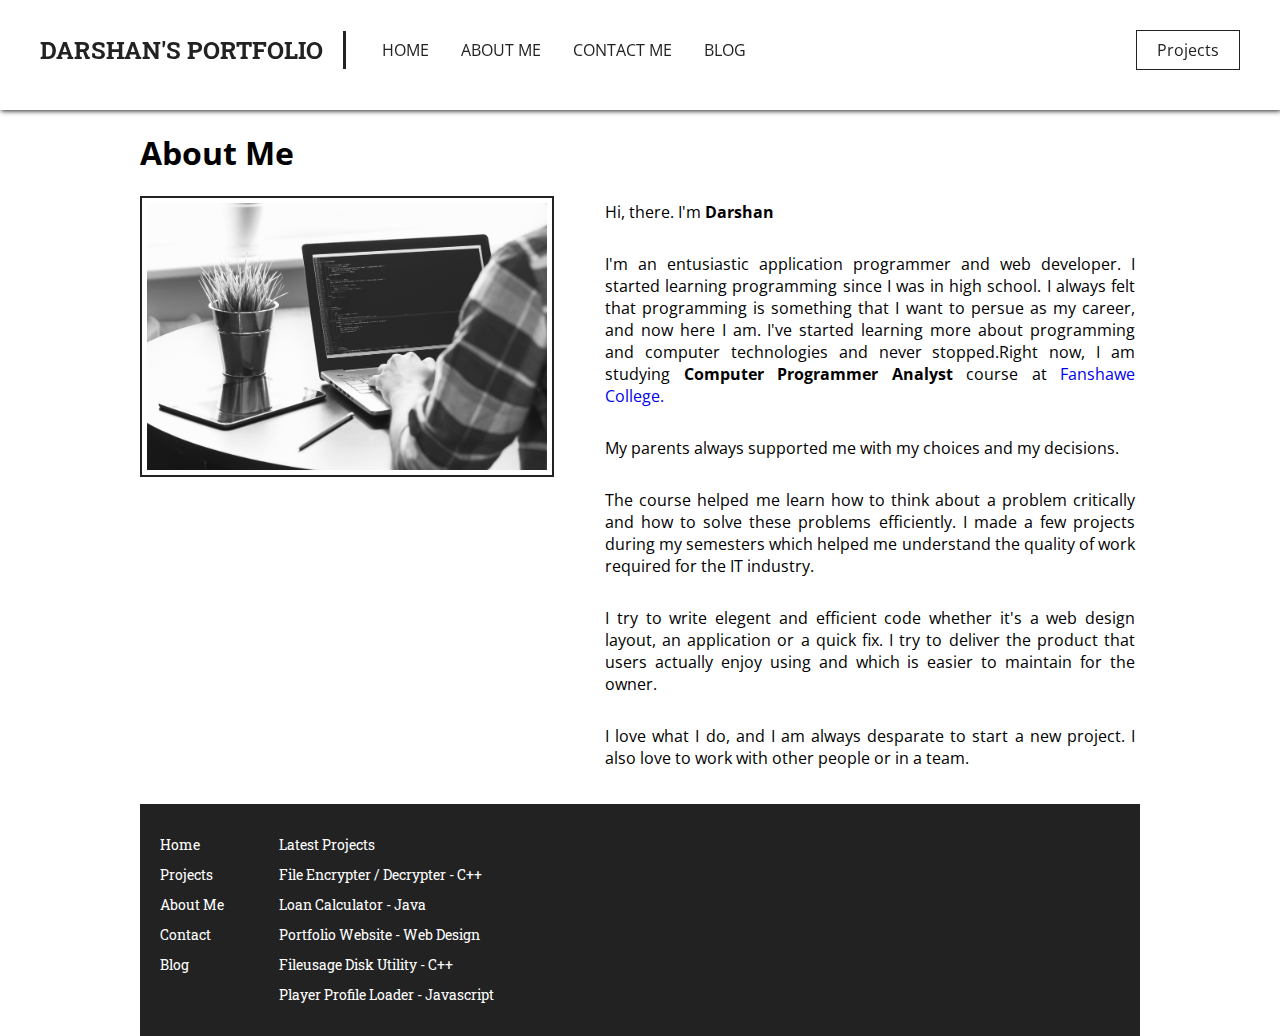
<file: about.html>
<!DOCTYPE html>
<html lang="en">
    <head>
        <meta charset="utf-8">
        <meta name="viewport" content="width=device-width, initial-scale=1">
        <!--[if lt IE 9]>
        <script src="http://html5shiv.googlecode.com/svn/trunk/html5.js"></script>
        <![endif]-->
        
        <title>Darshan's Portfolio</title>
        
        <link rel="stylesheet" href="style.css" media="screen" type="text/css" />
        
        <link href="https://fonts.googleapis.com/css?family=Open+Sans:300,400,700" rel="stylesheet">
        <link href="https://fonts.googleapis.com/css?family=Roboto+Slab:300,400,700" rel="stylesheet">
        <link rel="stylesheet" href="https://use.fontawesome.com/releases/v5.8.1/css/all.css" integrity="sha384-50oBUHEmvpQ+1lW4y57PTFmhCaXp0ML5d60M1M7uH2+nqUivzIebhndOJK28anvf" crossorigin="anonymous">
    </head>
    <body>
        <header>
            <a href="index.html" class="logoBrand">Darshan's Portfolio</a>
            <nav>
                <ul>
                    <li><a href="index.html">Home</a></li>
                    <li><a href="about.html">About Me</a></li>
                    <li><a href="contact.html">Contact Me</a></li>
					<li><a href="blog.html">Blog</a></li>
                </ul>
                <a href="projects.html" class="headProjects fillButton">Projects</a>
            </nav>
        </header>
        <main>
            <div class="parentContainer">    
                <h1>About Me</h1>
                
                <div class="about-block">
                    <div class="author-image">
                        <img src="images/user.png" alt="Author Image">
                    </div>
                    <div class="author-intro">
                        <p>Hi, there. I'm <strong>Darshan</strong></p>
                        <p>I'm an entusiastic application programmer and web developer. I started learning programming since I was in high school. I always felt that programming is something that I want to persue as my career, and now here I am. I've started learning more about programming and computer technologies and never stopped.Right now, I am studying <strong>Computer Programmer Analyst</strong> course at <a href="https://fanshawec.ca" target="_blank">Fanshawe College.</a></p>
                        <p>My parents always supported me with my choices and my decisions.</p>
                        <p>The course helped me learn how to think about a problem critically and how to solve these problems efficiently. I made a few projects during my semesters which helped me understand the quality of work required for the IT industry.</p>
                        <p>I try to write elegent and efficient code whether it's a web design layout, an application or a quick fix. I try to deliver the product that users actually enjoy using and which is easier to maintain for the owner.</p>
                        <p>I love what I do, and I am always desparate to start a new project. I also love to work with other people or in a team.</p>
                    </div>
                </div>
            </div><!--parentContainer end-->
        </main>
        
        <div class="parentContainer">
            <footer>
                <ul class="footer-main-nav">
                    <li><a href="#">Home</a></li>
                    <li><a href="projects.html">Projects</a></li>
                    <li><a href="about.html">About Me</a></li>
                    <li><a href="contact.html">Contact</a></li>
                    <li><a href="blog.html">Blog</a></li>
                </ul>
                
                <ul class="footer-projects-links">
                    <li><p>Latest Projects</p></li>
                    <li>File Encrypter / Decrypter - C++</li>
                    <li>Loan Calculator - Java</li>
                    <li>Portfolio Website - Web Design</li>
                    <li>Fileusage Disk Utility - C++</li>
                    <li>Player Profile Loader - Javascript</li>
                </ul>
                
                <div class="foot-social-media">
                    <a href="https://facebook.com/darshanbhavsar2905" target="_blank">
                        <i class="fab fa-facebook"></i>
                    </a><br>
                    <a href="#">
                        <i class="fab fa-twitter"></i>
                    </a><br>
                    <a href="#">
                        <i class="fab fa-youtube"></i>
                    </a><br>
                    <a href="mailto:darshangbhavsar@outlook.com">
                        <i class="fas fa-envelope"></i>
                    </a><br>
                </div>
            </footer>
        </div> <!-- parentContainer end -->
    </body>
</html>
</file>
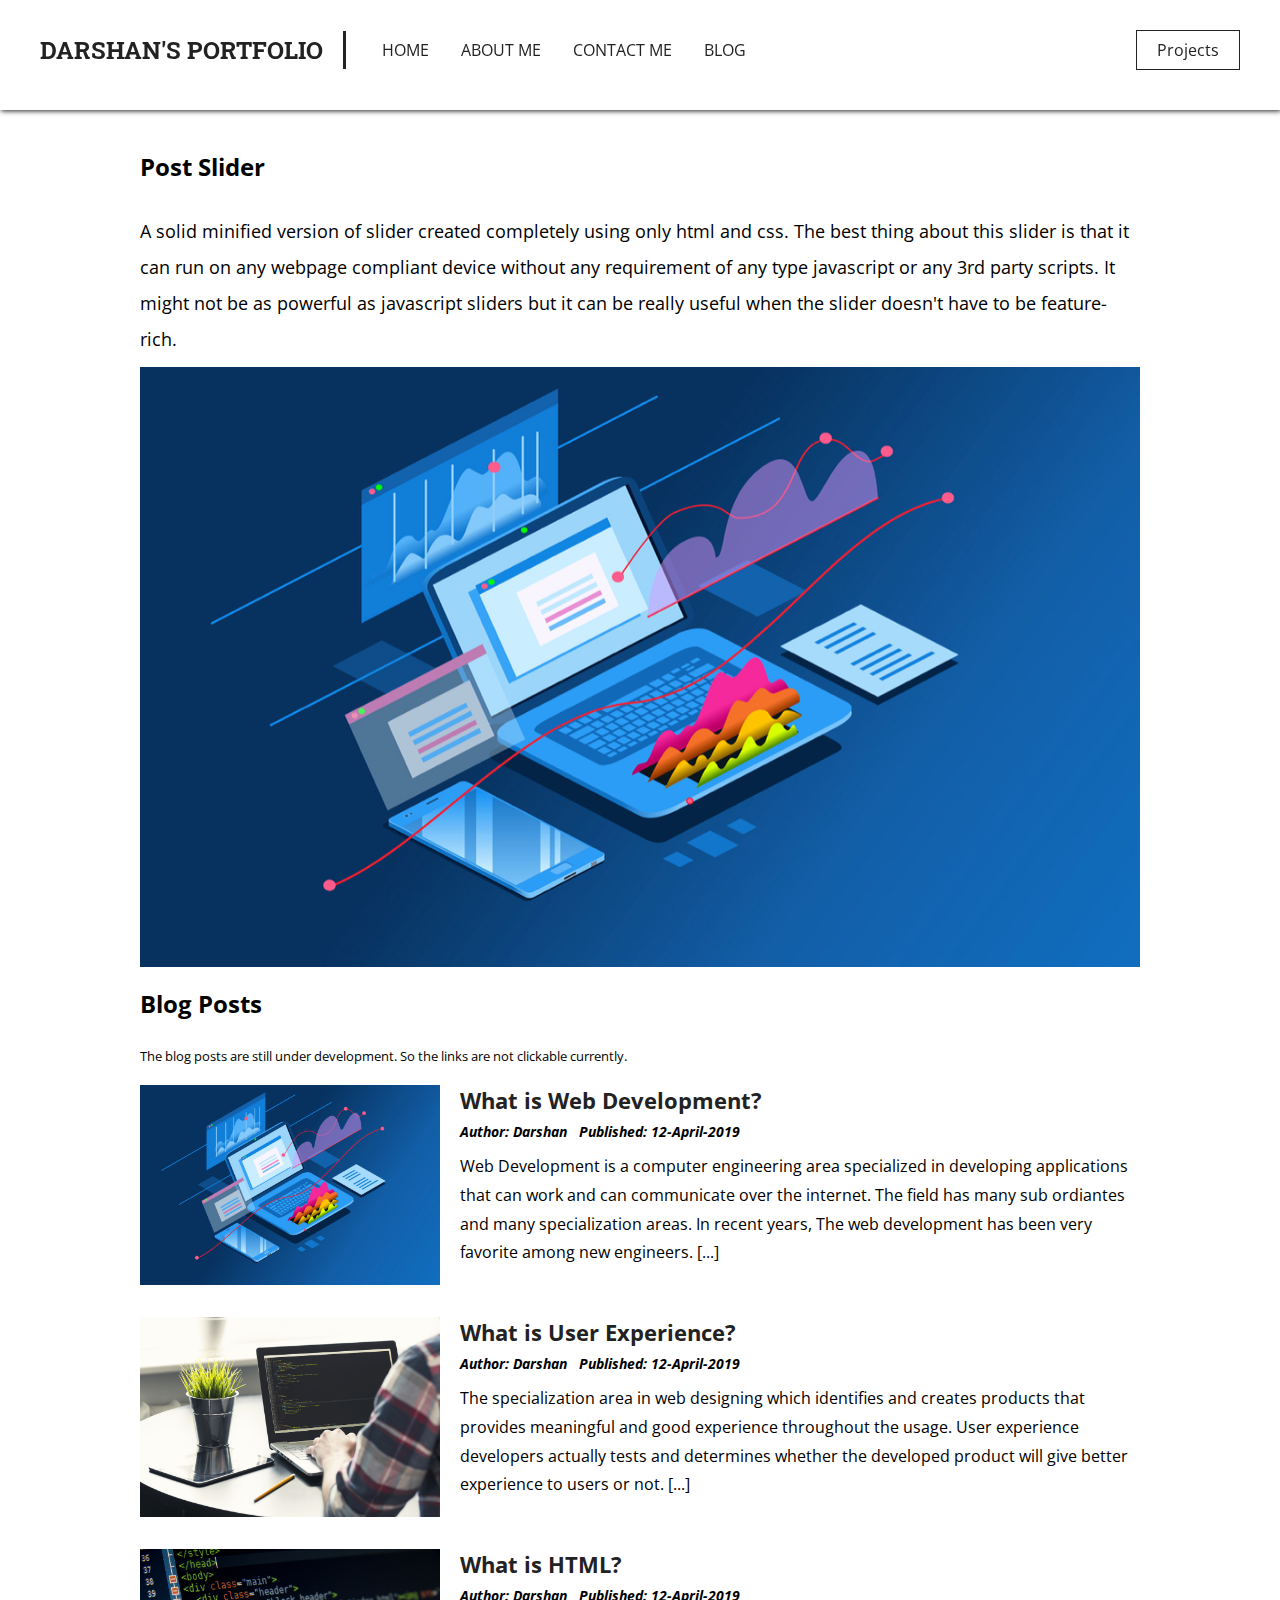
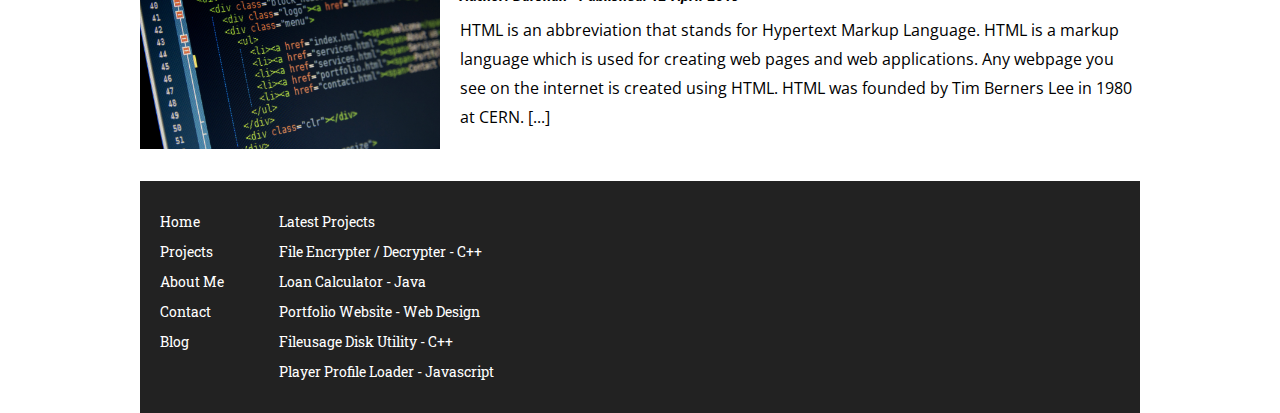
<file: blog.html>
<!DOCTYPE html>
<html lang="en">
    <head>
        <meta charset="utf-8">
        <meta name="viewport" content="width=device-width, initial-scale=1">
        <!--[if lt IE 9]>
        <script src="http://html5shiv.googlecode.com/svn/trunk/html5.js"></script>
        <![endif]-->
        
        <title>Darshan's Portfolio</title>
        
        <link rel="stylesheet" href="style.css" media="screen" type="text/css" />
        
        <link href="https://fonts.googleapis.com/css?family=Open+Sans:300,400,700" rel="stylesheet">
        <link href="https://fonts.googleapis.com/css?family=Roboto+Slab:300,400,700" rel="stylesheet">
        <link rel="stylesheet" href="https://use.fontawesome.com/releases/v5.8.1/css/all.css" integrity="sha384-50oBUHEmvpQ+1lW4y57PTFmhCaXp0ML5d60M1M7uH2+nqUivzIebhndOJK28anvf" crossorigin="anonymous">
    </head>
    <body>
        <header>
            <a href="index.html" class="logoBrand">Darshan's Portfolio</a>
            <nav>
                <ul>
                    <li><a href="index.html">Home</a></li>
                    <li><a href="about.html">About Me</a></li>
                    <li><a href="contact.html">Contact Me</a></li>
					<li><a href="blog.html">Blog</a></li>
                </ul>
                <a href="projects.html" class="headProjects fillButton">Projects</a>
            </nav>
        </header>
        <main>
            <div class="parentContainer">
                <div id="slider">
                    <h2>Post Slider</h2>
					<span class="slider-info">A solid minified version of slider created completely using only html and css. The best thing about this slider is that it can run on any webpage compliant device without any requirement of any type javascript or any 3rd party scripts. It might not be as powerful as javascript sliders but it can be really useful when the slider doesn't have to be feature-rich.</span>
                    <figure>
                        <img src="images/webdev.png" alt="Web development animated image">
                        <img src="images/user.png" alt="user image">
                        <img src="images/html_2.png" alt="another user image">
                        <img src="images/banner.png" alt="web technology image">
                        <img src="images/webdev.png" alt="Web development animated image">
                    </figure>
                </div>
                
                <div class="blog-pane">
                    <h2>Blog Posts</h2>
					<sub>The blog posts are still under development. So the links are not clickable currently.</sub>
                    <div class="blog-post">
                        <img src="images/webdev.png" alt="wed development animated image">
                        <a href="#"><h3>What is Web Development?</h3></a>
                        <span class="author-info">Author: Darshan &nbsp; Published: 12-April-2019</span>
                        <p>Web Development is a computer engineering area specialized in developing applications that can work and can communicate over the internet. The field has many sub ordiantes and many specialization areas. In recent years, The web development has been very favorite among new engineers. [...]</p>
                    </div>
                    
                    <div class="blog-post">
                        <img src="images/user.png" alt="user image">
                        <a href="#"><h3>What is User Experience?</h3></a>
                        <span class="author-info">Author: Darshan &nbsp; Published: 12-April-2019</span>
                        <p>The specialization area in web designing which identifies and creates products that provides meaningful and good experience throughout the usage. User experience developers actually tests and determines whether the developed product will give better experience to users or not. [...]</p>
                    </div>
                    
                    <div class="blog-post">
                        <img src="images/html_2.png" alt="html image">
                        <a href="#"><h3>What is HTML?</h3></a>
                        <span class="author-info">Author: Darshan &nbsp; Published: 12-April-2019</span>
                        <p>HTML is an abbreviation that stands for Hypertext Markup Language. HTML is a markup language which is used for creating web pages and web applications. Any webpage you see on the internet is created using HTML. HTML was founded by Tim Berners Lee in 1980 at CERN. [...]</p>
                    </div>
                </div>
            </div>
        </main>
        
        <div class="parentContainer">
            <footer>
                <ul class="footer-main-nav">
                    <li><a href="index.html">Home</a></li>
                    <li><a href="projects.html">Projects</a></li>
                    <li><a href="about.html">About Me</a></li>
                    <li><a href="contact.html">Contact</a></li>
                    <li><a href="blog.html">Blog</a></li>
                </ul>
                
                <ul class="footer-projects-links">
                    <li><p>Latest Projects</p></li>
                    <li>File Encrypter / Decrypter - C++</li>
                    <li>Loan Calculator - Java</li>
                    <li>Portfolio Website - Web Design</li>
                    <li>Fileusage Disk Utility - C++</li>
                    <li>Player Profile Loader - Javascript</li>
                </ul>
                
                <div class="foot-social-media">
                    <a href="https://facebook.com/darshanbhavsar2905" target="_blank">
                        <i class="fab fa-facebook"></i>
                    </a><br>
                    <a href="#">
                        <i class="fab fa-twitter"></i>
                    </a><br>
                    <a href="#">
                        <i class="fab fa-youtube"></i>
                    </a><br>
                    <a href="mailto:darshangbhavsar@outlook.com">
                        <i class="fas fa-envelope"></i>
                    </a><br>
                </div>
            </footer>
        </div> <!-- parentContainer end -->
    </body>
</html>
</file>
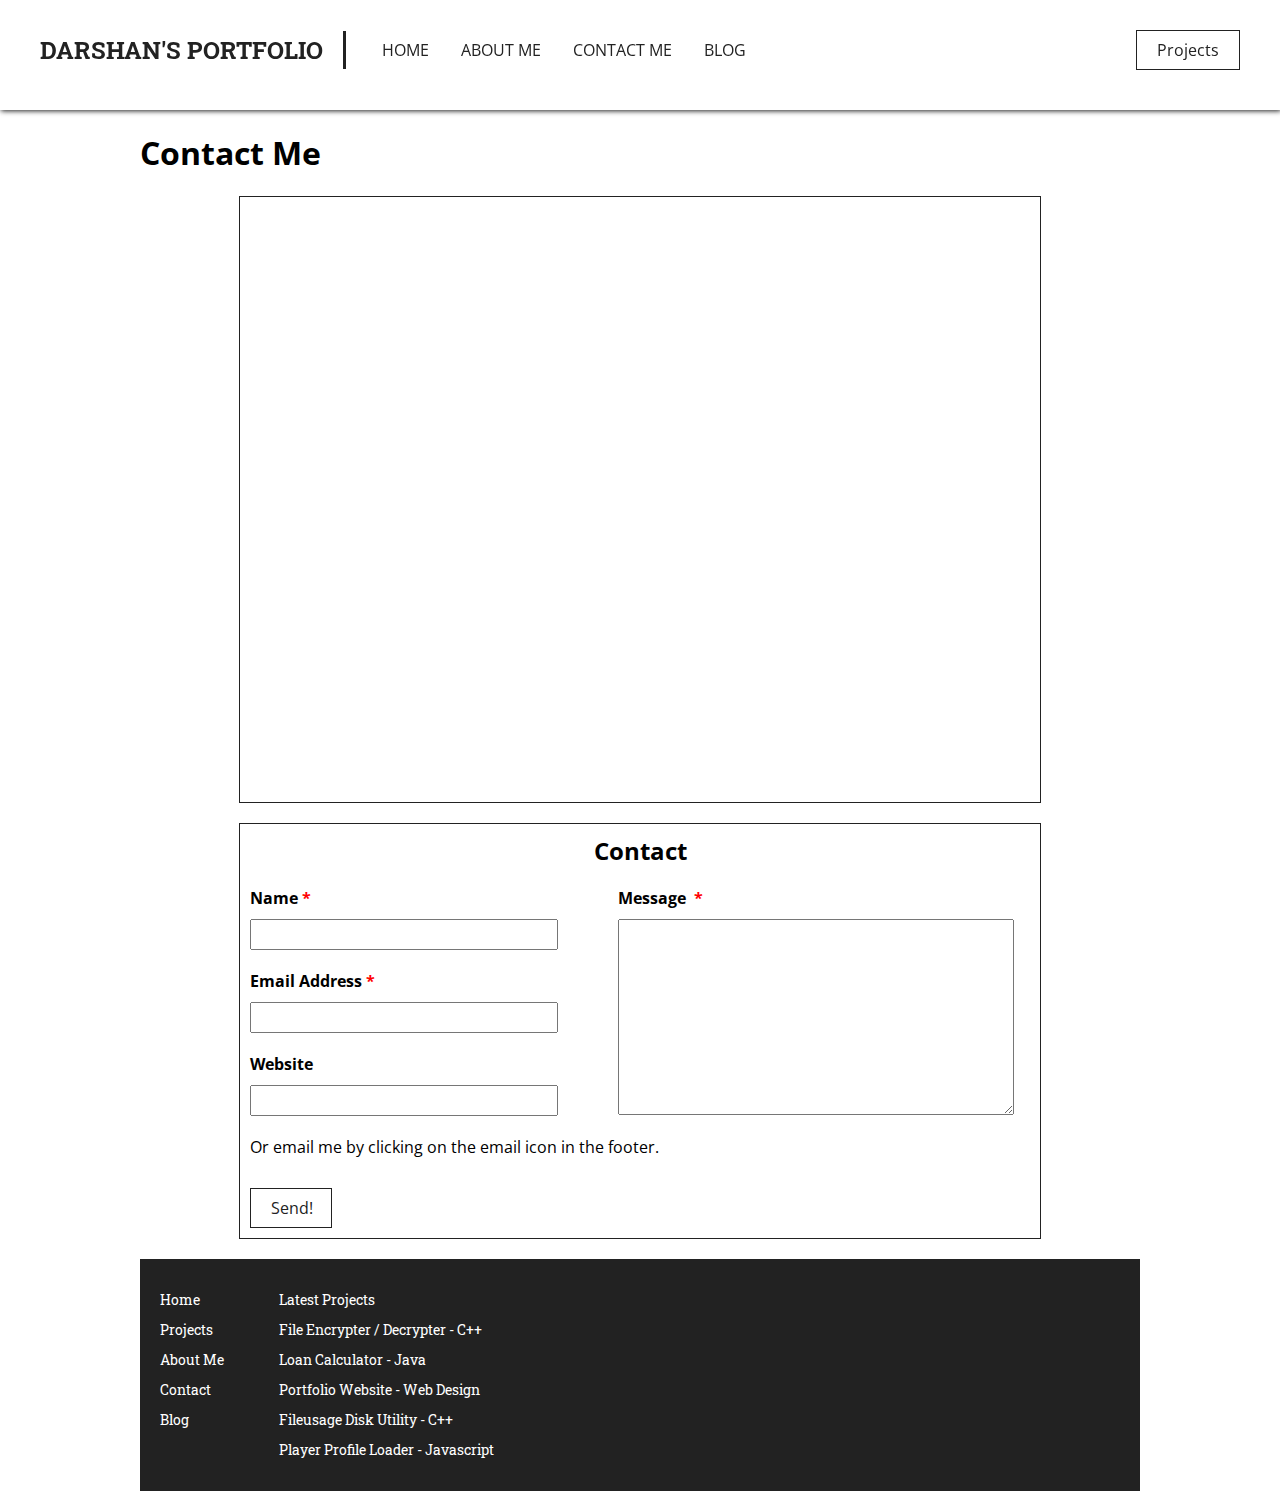
<file: contact.html>
<!DOCTYPE html>
<html lang="en">
    <head>
        <meta charset="utf-8">
        <meta name="viewport" content="width=device-width, initial-scale=1">
        <!--[if lt IE 9]>
        <script src="http://html5shiv.googlecode.com/svn/trunk/html5.js"></script>
        <![endif]-->
        
        <title>Darshan's Portfolio</title>
        
        <link rel="stylesheet" href="style.css" media="screen" type="text/css" />
        
        <link href="https://fonts.googleapis.com/css?family=Open+Sans:300,400,700" rel="stylesheet">
        <link href="https://fonts.googleapis.com/css?family=Roboto+Slab:300,400,700" rel="stylesheet">
        <link rel="stylesheet" href="https://use.fontawesome.com/releases/v5.8.1/css/all.css" integrity="sha384-50oBUHEmvpQ+1lW4y57PTFmhCaXp0ML5d60M1M7uH2+nqUivzIebhndOJK28anvf" crossorigin="anonymous">
    </head>
    <body>
        <header>
            <a href="index.html" class="logoBrand">Darshan's Portfolio</a>
            <nav>
                <ul>
                    <li><a href="index.html">Home</a></li>
                    <li><a href="about.html">About Me</a></li>
                    <li><a href="contact.html">Contact Me</a></li>
					<li><a href="blog.html">Blog</a></li>
                </ul>
                <a href="projects.html" class="headProjects">Projects</a>
            </nav>
        </header>
        
        <main>
            <div class="parentContainer">
                <h1>Contact Me</h1>
                
                <div class="location-map">
                    <iframe src="https://www.google.com/maps/embed?pb=!1m18!1m12!1m3!1d2918.7516970611377!2d-81.25309404883014!3d42.98350390339117!2m3!1f0!2f0!3f0!3m2!1i1024!2i768!4f13.1!3m3!1m2!1s0x882ef3dbb82fae3d%3A0x5628758e6fcfe4dd!2sFanshawe+College%3A+School+of+Information+Technology%3B+School+of+Tourism%2C+Hospitality+and+Culinary+Arts!5e0!3m2!1sen!2sca!4v1555109248389!5m2!1sen!2sca" width="800" height="600" style="border:0" allowfullscreen></iframe>
                </div>
                
                <div class="contact-form">
                    <h2>Contact</h2>
                    <div class="left-side">
                        <label>Name&nbsp;<span>*</span></label>
                        <input type="text" name="name" required>
                        
                        <label>Email Address&nbsp;<span>*</span></label>
                        <input type="email" name="emailID" required>
                        
                        <label>Website</label>
                        <input type="text" name="website">
                    </div>
                    <div class="right-side">
                        <label>Message&nbsp; <span>*</span></label>
                        <textarea class="message" required></textarea>
                    </div>
                    <div class="clearfix">
                        <p>Or email me by clicking on the email icon in the footer.</p>
                        <a href="#" class="fillButton">Send!</a>
                    </div>
                </div>
            </div>
        </main>
        
        <div class="parentContainer">
            <footer>
                <ul class="footer-main-nav">
                    <li><a href="index.html">Home</a></li>
                    <li><a href="projects.html">Projects</a></li>
                    <li><a href="about.html">About Me</a></li>
                    <li><a href="contact.html">Contact</a></li>
                    <li><a href="blog.html">Blog</a></li>
                </ul>
                
                <ul class="footer-projects-links">
                    <li><p>Latest Projects</p></li>
                    <li>File Encrypter / Decrypter - C++</li>
                    <li>Loan Calculator - Java</li>
                    <li>Portfolio Website - Web Design</li>
                    <li>Fileusage Disk Utility - C++</li>
                    <li>Player Profile Loader - Javascript</li>
                </ul>
                
                <div class="foot-social-media">
                    <a href="https://facebook.com/darshanbhavsar2905" target="_blank">
                        <i class="fab fa-facebook"></i>
                    </a><br>
                    <a href="#">
                        <i class="fab fa-twitter"></i>
                    </a><br>
                    <a href="#">
                        <i class="fab fa-youtube"></i>
                    </a><br>
                    <a href="mailto:darshangbhavsar@outlook.com">
                        <i class="fas fa-envelope"></i>
                    </a><br>
                </div>
            </footer>
        </div> <!-- parentContainer end -->
    </body>
</html>
</file>
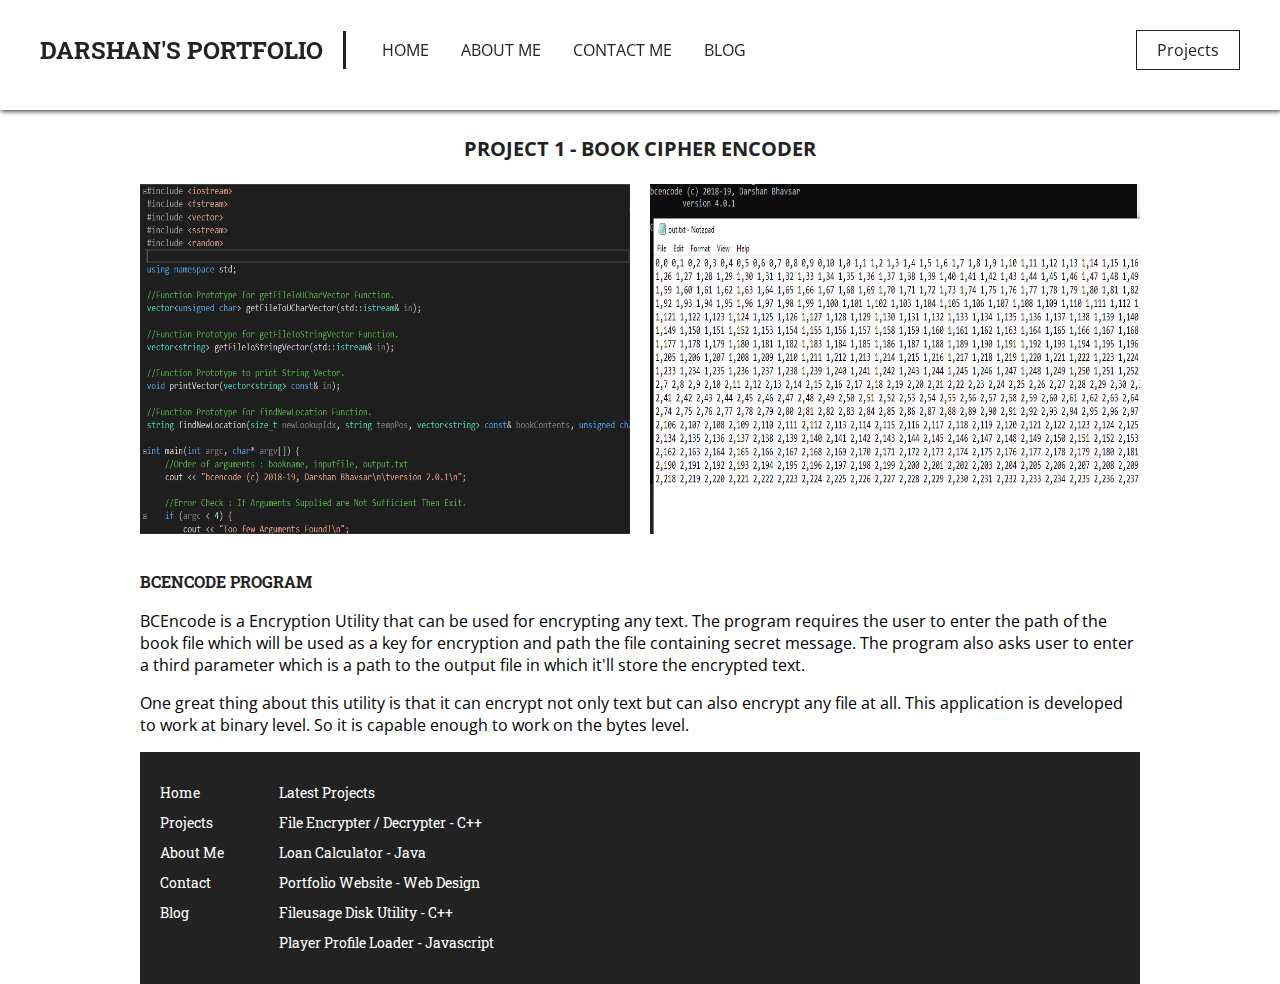
<file: project1.html>
<!DOCTYPE html>
<html lang="en">
    <head>
        <meta charset="utf-8">
        <meta name="viewport" content="width=device-width, initial-scale=1">
        <!--[if lt IE 9]>
        <script src="http://html5shiv.googlecode.com/svn/trunk/html5.js"></script>
        <![endif]-->
        
        <title>Darshan's Portfolio</title>
        
        <link rel="stylesheet" href="style.css" media="screen" type="text/css" />
        
        <link href="https://fonts.googleapis.com/css?family=Open+Sans:300,400,700" rel="stylesheet">
        <link href="https://fonts.googleapis.com/css?family=Roboto+Slab:300,400,700" rel="stylesheet">
        <link rel="stylesheet" href="https://use.fontawesome.com/releases/v5.8.1/css/all.css" integrity="sha384-50oBUHEmvpQ+1lW4y57PTFmhCaXp0ML5d60M1M7uH2+nqUivzIebhndOJK28anvf" crossorigin="anonymous">
    </head>
    <body>
        <header>
            <a href="index.html" class="logoBrand">Darshan's Portfolio</a>
            <nav>
                <ul>
                    <li><a href="index.html">Home</a></li>
                    <li><a href="about.html">About Me</a></li>
                    <li><a href="contact.html">Contact Me</a></li>
					<li><a href="blog.html">Blog</a></li>
                </ul>
                <a href="projects.html" class="headProjects">Projects</a>
            </nav>
        </header>
        <main>
            <section class="project">
                <div class="parentContainer">
                    <h2>Project 1 - Book Cipher Encoder</h2>
                    <img src="images/bcencode.png" class="leftimg" alt="bcencode program screenshot">
                    <img src="images/bcencode2.png" class="rightimg" alt="another bcencode program screenshot">
                    
                    <article>
                        <h3>BCEncode Program</h3>
                        <p>
                            BCEncode is a Encryption Utility  that can be used for encrypting any text. The program requires the user to enter the path of the book file which will be used as a key for encryption and path the file containing secret message. The program also asks user to enter a third parameter which is a path to the output file in which it'll store the encrypted text.
                        </p>
                        <p>
                            One great thing about this utility is that it can encrypt not only text but can also encrypt any file at all. This application is developed to work at binary level. So it is capable enough to work on the bytes level.
                        </p>
                    </article>
                </div>
            </section>
        </main>
        
        <div class="parentContainer">
            <footer>
                <ul class="footer-main-nav">
                    <li><a href="index.html">Home</a></li>
                    <li><a href="projects.html">Projects</a></li>
                    <li><a href="about.html">About Me</a></li>
                    <li><a href="contact.html">Contact</a></li>
                    <li><a href="blog.html">Blog</a></li>
                </ul>
                
                <ul class="footer-projects-links">
                    <li><p>Latest Projects</p></li>
                    <li>File Encrypter / Decrypter - C++</li>
                    <li>Loan Calculator - Java</li>
                    <li>Portfolio Website - Web Design</li>
                    <li>Fileusage Disk Utility - C++</li>
                    <li>Player Profile Loader - Javascript</li>
                </ul>
                
                <div class="foot-social-media">
                    <a href="https://facebook.com/darshanbhavsar2905" target="_blank">
                        <i class="fab fa-facebook"></i>
                    </a><br>
                    <a href="#">
                        <i class="fab fa-twitter"></i>
                    </a><br>
                    <a href="#">
                        <i class="fab fa-youtube"></i>
                    </a><br>
                    <a href="mailto:darshangbhavsar@outlook.com">
                        <i class="fas fa-envelope"></i>
                    </a><br>
                </div>
            </footer>
        </div> <!-- parentContainer end -->
    </body>
</html>
</file>
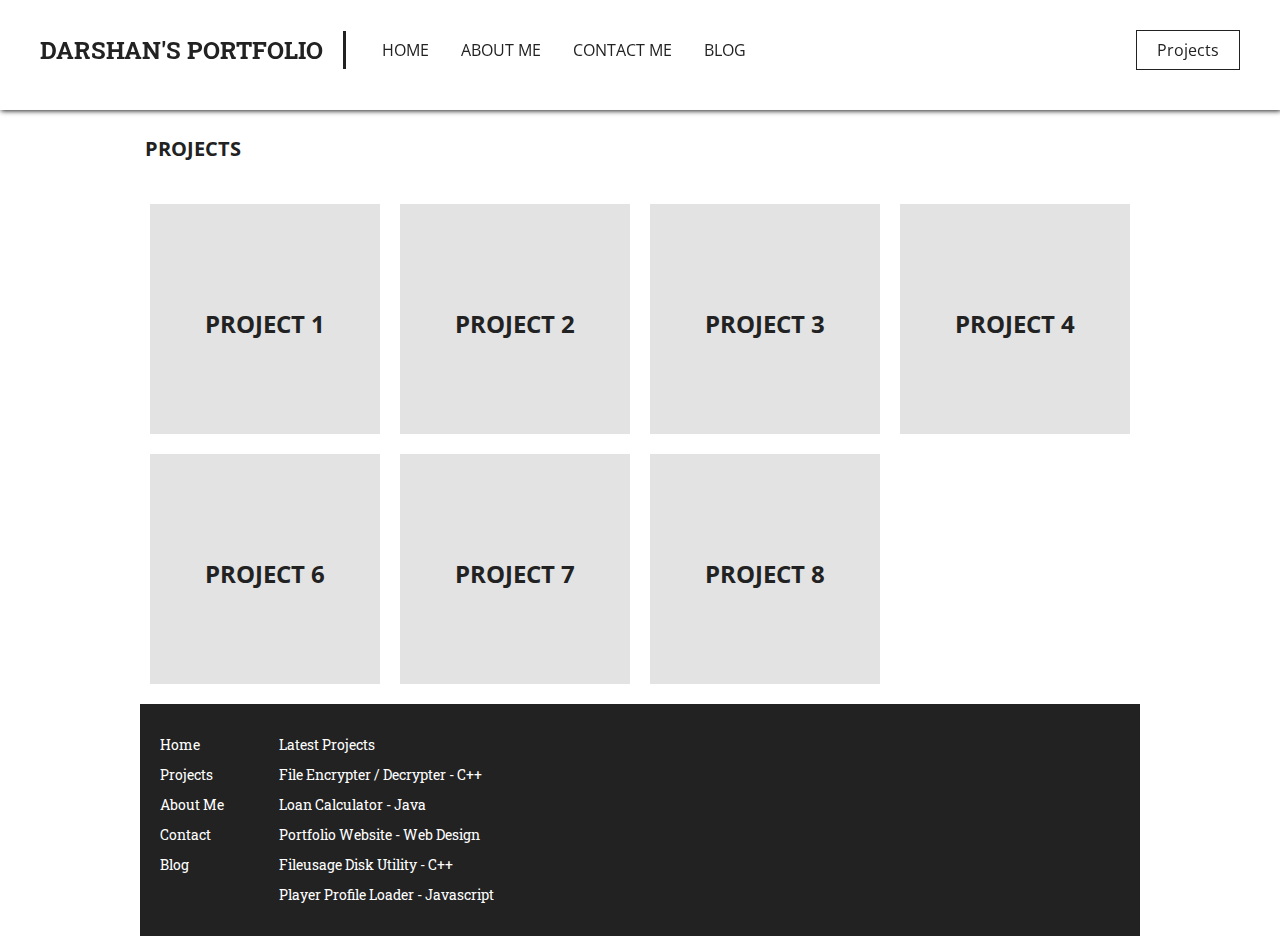
<file: projects.html>
<!DOCTYPE html>
<html lang="en">
    <head>
        <meta charset="utf-8">
        <meta name="viewport" content="width=device-width, initial-scale=1">
        <!--[if lt IE 9]>
        <script src="http://html5shiv.googlecode.com/svn/trunk/html5.js"></script>
        <![endif]-->
        
        <title>Darshan's Portfolio</title>
        
        <link rel="stylesheet" href="style.css" media="screen" type="text/css" />
        
        <link href="https://fonts.googleapis.com/css?family=Open+Sans:300,400,700" rel="stylesheet">
        <link href="https://fonts.googleapis.com/css?family=Roboto+Slab:300,400,700" rel="stylesheet">
        <link rel="stylesheet" href="https://use.fontawesome.com/releases/v5.8.1/css/all.css" integrity="sha384-50oBUHEmvpQ+1lW4y57PTFmhCaXp0ML5d60M1M7uH2+nqUivzIebhndOJK28anvf" crossorigin="anonymous">
    </head>
    <body>
        <header>
            <a href="index.html" class="logoBrand">Darshan's Portfolio</a>
            <nav>
                <ul>
                    <li><a href="index.html">Home</a></li>
                    <li><a href="about.html">About Me</a></li>
                    <li><a href="contact.html">Contact Me</a></li>
					<li><a href="blog.html">Blog</a></li>
                </ul>
                <a href="projects.html" class="headProjects">Projects</a>
            </nav>
        </header>
        <main>
            <section class="project-blocks">
                <div class="parentContainer">
                    <h2>Projects</h2>
                    <a href="project1.html">
                        <div class="project-block">
                            <p>Project 1</p>
                        </div>
                    </a>
                    
                    <a href="project2.html">
                        <div class="project-block">
                            <p>Project 2</p>
                        </div>
                    </a>
                    
                    <a href="project3.html">
                        <div class="project-block">
                            <p>Project 3</p>
                        </div>
                    </a>
                    
                    <a href="#">
                        <div class="project-block">
                            <p>Project 4</p>
                        </div>
                    </a>
                    
                    <a href="#">
                        <div class="project-block">
                            <p>Project 6</p>
                        </div>
                    </a>
                    
                    <a href="#">
                        <div class="project-block">
                            <p>Project 7</p>
                        </div>
                    </a>
                    
                    <a href="#">
                        <div class="project-block">
                            <p>Project 8</p>
                        </div>
                    </a>
                </div>
            </section>
        </main>
        
        <div class="parentContainer">
            <footer>
                <ul class="footer-main-nav">
                    <li><a href="index.html">Home</a></li>
                    <li><a href="projects.html">Projects</a></li>
                    <li><a href="about.html">About Me</a></li>
                    <li><a href="contact.html">Contact</a></li>
                    <li><a href="blog.html">Blog</a></li>
                </ul>
                
                <ul class="footer-projects-links">
                    <li><p>Latest Projects</p></li>
                    <li>File Encrypter / Decrypter - C++</li>
                    <li>Loan Calculator - Java</li>
                    <li>Portfolio Website - Web Design</li>
                    <li>Fileusage Disk Utility - C++</li>
                    <li>Player Profile Loader - Javascript</li>
                </ul>
                
                <div class="foot-social-media">
                    <a href="https://facebook.com/darshanbhavsar2905" target="_blank">
                        <i class="fab fa-facebook"></i>
                    </a><br>
                    <a href="#">
                        <i class="fab fa-twitter"></i>
                    </a><br>
                    <a href="#">
                        <i class="fab fa-youtube"></i>
                    </a><br>
                    <a href="mailto:darshangbhavsar@outlook.com">
                        <i class="fas fa-envelope"></i>
                    </a><br>
                </div>
            </footer>
        </div> <!-- parentContainer end -->
    </body>
</html>
</file>
<file: style.css>
* {
    text-decoration: none;
}

article,aside,footer,header,nav,section { 
    display:block;
}

hr {
    display:block;
    height:1px;
    border:0; 
    border-top:1px solid #cccccc;
    margin:1em 0;
    padding:0;
}

body {
    background-color: #fff;
    font-family: "Open Sans", arial, sans-serif;
}

header{
    position: fixed;
    top: 0;
    right: 0;
    left: 0;
    background-color: #fff;
    width: 100%;
    height: 110px;
    box-shadow: 1px 1px 5px #222;
}

main {
    background-color: #fff;
    padding-top: 110px;
}

header .logoBrand {
    font-family: "Roboto Slab", georgia, serif;
    font-size: 24px;
    font-weight: bold;
    color: #222;
    text-transform: uppercase;
    text-decoration: none;
    display: block;
    margin: 0 auto;
    text-align: center;
    padding: 20px 0;
}

nav ul {
    display: block;
    margin: 0 auto;
    width: fit-content;
    padding-left: 0;
    padding-bottom: 10px;
}

nav ul li {
    display: inline-block;
    list-style: none;
    float: left;
    padding: 0 16px;
}

nav ul li a {
    font-size: 16px;
    font-weight: 300;
    color: #222;
}

.headProjects, .fillButton {
    transition: all 0.5s ease-in;
    -webkit-transition: all 0.5s ease-in;
    -o-transition: all 0.5s ease-in;
    -moz-transition: all 0.5s ease-in;
    -ms-transition: all 0.5s ease-in;
}

.headProjects:hover, .fillButton:hover {
    background-color: #222;
    color: #fff;
}

header .headProjects {
    display: none;
}

/* Index Page.*/
.top-banner {
    width: 100%;
    height: calc(100vh - 10px);
    /*margin-top: -40px;*/
    background-image: url('images/banner.png');
    background-repeat: no-repeat;
    background-position: center;
    background-size: cover;
    
    display: flex;
    justify-content: center;
    align-items: center;
}

.top-banner h2 {
    text-transform: uppercase;
    color: #fff;
    font-size: 50px;
    font-weight: 900;
    text-align: center;
    text-shadow: 2px 2px 8px #111;
}

.top-banner h1 {
    font-family: "Roboto Slab", georgia, serif;
    color: #fff;
    font-size: 20px;
    font-weight: 300;
    font-style: italic;
    text-align: center;
    padding: 20px;
    margin-top: 20px;
    text-shadow: 2px 2px 8px #111;
    
    margin-top: 160px;
}

.showcase-links div {
    margin: 10px;
    width: calc(100% - 20px);
    height: 100px;
    background-color: #f2f2f2;
}

.showcase-links {
    padding-bottom: 20px;
}

.showcase-links div h3 {
    color: #222;
    font-size: 20px;
    font-weight: bold;
    padding: 20px;
    margin-top: 20px;
    text-align: center;
    line-height: 90px;
    padding: 5px;
}

.project-blocks {
    overflow: hidden;
    margin-bottom: 20px;
}

.project-blocks h2 {
    color: #222;
    font-size: 20px;
    font-weight: bold;
    padding: 20px;
    margin-top: 20px;
    padding: 5px;
    text-transform: uppercase;
}

.project-blocks .project-block {
    width: 230px;
    height: 230px;
    margin: 20px 10px 0px 10px;
    background-color: #e3e3e3;
    float: left;
}

.project-blocks .project-block p {
    color: #222;
    font-size: 24px;
    font-weight: bold;
    text-align: center;
    padding: 0;
    margin: 0;
    padding-top: 45%;
    text-transform: uppercase;
}

/*Projects*/

.project h2 {
    color: #222;
    font-size: 20px;
    font-weight: bold;
    padding: 20px;
    margin-top: 20px;
    padding: 5px;
    text-align: center;
    text-transform: uppercase;
}

.project img {
	transition: all 5s;
}

.project img:hover {
	position: relative;
	top: 20px;
	transform: scale(1.5);
}

.project article{
    clear: both;
    padding-top: 20px;
}

.project img {
    width: 49%;
    height: 350px;
    margin: 0 auto;
}

.project article h3 {
    font-family: "Roboto Slab", georgia, serif;
    color: #222;
    font-size: 16px;
    line-height: 24px;
    font-weight: bold;
    text-transform: uppercase;
}

.leftimg {
    float: left;
}

.rightimg {
    float: right;
}

.project article div p {
    font-family: "Open Sans", arial, sans-serif;
    color: #222;
    font-size: 16px;
    font-weight: normal;
    line-height: 24px;
    column-count: 3;
    column-gap: 30px;
}

footer {
    width: 100%;
    overflow: hidden;
    padding-top: 10px;
    padding-bottom: 10px;
    background-color: #222;
}

footer ul {
    width: fit-content;
    padding-left: 20px;
    float: left;
}

footer ul li {
    display: block;
    list-style: none;
}

footer ul li a, footer li {
    font-family: "Roboto Slab", georgia, serif;
    font-size: 14px;
    color: #fff;
    text-decoration: none;
    line-height: 30px;
}

footer a i {
    display: block;
    color: #fff;
    font-size: 2em;
    margin-bottom: 15px;
}

footer a i[class="fab fa-facebook"]:hover {
    color: #3C5A99;
}

footer a i[class="fab fa-twitter"]:hover {
    color: #38A1F3;
}

footer a i[class="fab fa-youtube"]:hover {
    color: #FF0000
}

footer a i[class="fas fa-envelope"]:hover {
    color: #44B39B;
}

.foot-social-media {
    margin-top: 25px;
    margin-right: 20px;
    float: right;
}

.footer-projects-links {
    display: none;
}

.valid-code-badges {
    float: left;
    /*width: fit-content;*/
    margin-left: 20px;
}

/*====================*/
/* Contact Me Page */
/*====================*/
.location-map {
    width: 95.5%;
    overflow: hidden;
    margin: 0 auto;
    border: 1px solid #222;
}

.location-map iframe {
    width: 100%;
}

.contact-form {
    width: 94%;
    margin: 20px auto;
    padding: 10px;
    border: 1px solid #222;
    overflow: auto;
}

.contact-form h2 {
    text-align: center;
    padding: 0;
    margin: 0 0 20px 0;
}

.contact-form span {
    color: red;
}

.contact-form label, input, textarea {
    display: block;
}

.contact-form .left-side {
    float: none;
    margin-right: 0;
}

.contact-form label {
    font-weight: bold;
    margin-bottom: 10px;
    width: 100%;
}

.contact-form input {
    width: 98%;
    height: 25px;
    margin-bottom: 20px;
}

.contact-form .clearfix {
    clear: both;
}

.contact-form textarea {
    width: 98%;
    height: 190px;
}

.contact-form .fillButton {
    width: 40px;
    display: block;
    font-size: 16px;
    font-weight: normal;
    line-height: 38px;
    border: 1px solid #222;
    text-decoration: none;
    color: #222;
    margin-top: 30px;
    margin-right: 40px;
    padding: 0 20px;
}

.contact-form .fillButton:hover {
    color: #fff;
}

/*=================*/
/*About Me Page*/
/*=================*/
.about-block {
    /*margin-bottom: 20px;*/
    width: 95%;
    margin: 0 auto;
}

.about-block .author-image {
    width: 95%;
    border: 2px solid #222;
    margin: 0;
    padding: 5px 5px 0px 5px;
}

.author-image img {
    width: 100%;
    height: 100%;
    margin: 0;
    padding: 0;
    -webkit-filter: grayscale(100%); /* Safari 6.0 - 9.0 */
    filter: grayscale(100%);
}

.author-intro {
    padding: 5px;
}

/*===========*/
/*Blog Page*/
/*===========*/

#slider {
    margin-top: 20px;
    margin-bottom: 20px;
    overflow: hidden;
}

#slider figure {
    position: relative;
    width: 500%;
    margin: 0;
    left: 0;
    
    animation: 20s slider infinite;
}

#slider figure img {
    width: 20%;
    height: 50%;
    float: left;
}

@keyframes slider {
    0% {
        left: 0;
    }
    
    20% {
        left: 0;
    }
    
    25% {
        left: -100%;
    }
    
    45% {
        left: -100%;
    }
    
    50% {
        left: -200%;
    }
    
    70% {
        left: -200%;
    }
    
    75% {
        left: -300%;
    }
    
    95% {
        left: -300%;
    }
    
    100% {
        left: -400%;
    }
}

header {
    z-index: 10;
}

.blog-post {
    border-bottom: 1px solid #222;
    margin-top: 20px;
    margin-bottom: 20px;
}

.blog-post:last-child {
    border-bottom: none;
}

.blog-post img {
    text-align: center;
    width: 95%;
}

.blog-post h3 {
    margin: 5px 0 5px 0;
    padding: 0;
    color: #222;
}

.blog-post .author-info {
    font-style: italic;
    font-weight: bold;
}

.blog-post p {
    margin: 10px 0 10px 0;
}

/* --Media Queries-- */
/* Screen : PC and Greater. */
@media only screen and (min-width: 1000px) {
    body {
        margin: 0;
        background-color: #fff;
    }
    
    .parentContainer {
        width: 1000px;
        margin: 0 auto;
        background-color: #fff;
    }
    
    header .logoBrand {
        margin: 31px 0;
        text-align: left;
        line-height: 38px;
        padding: 0px 20px 0px 40px;
        border-right: 3px solid #222;
        float: left;
    }
    
    nav ul {
        /*margin: 0 auto;*/
        margin: 20px 0 0 20px;
        width: fit-content;
        float: left;
        padding-left: 0;
        padding-bottom: 20px;
    }
    
    nav ul li {
        line-height: 60px;
    }
    
    nav ul li a {
        font-size: 16px;
        font-weight: normal;
        color: #222;
        text-transform: uppercase;
    }
    
    header .headProjects {
        display: block;
        font-size: 16px;
        font-weight: normal;
        color: #222;
        line-height: 38px;
        border: 1px solid #222;
        float: right;
        
        margin-top: 30px;
        margin-right: 40px;
        padding: 0 20px;
    }
    
    .top-banner {
        height: 500px;
        display: flex;
        justify-content: center;
        align-items: center;
    }
    
    .top-banner h1 {
        display: block;
        width: 560px;
    }
    
    .showcase-links {
        margin: 20px auto;
        overflow: hidden;
    }
    
    .showcase-links div {
        margin: 10px 20px 10px 0;
        height: 230px;
        float: left;
        background-color: #f2f2f2;
    }
    
    .showcase-links div h3 {
        line-height: 185px;
    }
    
    .home-blocks-square {
        width: calc(25% - 20px) !important;
    }
    
    .home-blocks-rectangle {
        width: calc(50% - 20px) !important;
    }
    
    .showcase-links h3 {
        line-height: 230px;
    }
    
    .footer-projects-links {
        display: block;
        margin-left: 35px;
    }
    
    footer {
        width: 100%;
    }
    
    footer ul li p {
        padding: 0;
        margin: 0;
        font-family: "Roboto Slab", georgia, serif;
        font-size: 14px;
        color: #fff;
    }
    
    .location-map {
        width: 80%;
        margin: 0 auto;
        border: 1px solid #222;
    }
    
    .contact-form {
        width: calc(80% - 20px);
    }
    
    .contact-form .left-side {
        float: left;
        margin-right: 60px;
    }
    
    .contact-form input {
        width: 300px;
        height: 25px;
    }
    
    .contact-form .clearfix {
        clear: both;
    }
    
    .contact-form textarea {
        width: 50%;
        height: 190px;
    }
    
    .about-block {
        width: 100%;
        overflow: auto;
    }
    
    .about-block .author-image {
        width: 400px;
        float: left;
    }
    
    .about-block .author-intro {
        width: 53%;
        float: right;
        text-align: justify;
    }
    
    .about-block .author-intro p {
        margin: 0;
        margin-bottom: 30px;
    }
    
    /*Blog*/
    #slider figure img {
        height: 600px;
    }
	
	#slider .slider-info {
		font-size: 18px;
		display: block;
		padding: 10px 0;
		line-height: 2;
	}
    
    .blog-post {
        border-bottom: none;
        padding-bottom: 20px;
    }
    
    .blog-post img {
        width: 300px;
        height: 200px;
        float: left;
        margin-right: 20px;
    }
    
    .blog-post h3 {
        font-size: 22px;
    }
    
    .blog-post span {
        font-size: 14px;
        font-style: italic;
        font-weight: bold;
    }
    
    .blog-post p {
        line-height: 1.8;
    }

}

@media only screen and (max-width: 420px) {
    .contact-form {
        width: 92%;
    }
}

@media only screen and (max-width: 330px) {
    header {
        height: 19%;
        padding-bottom: 10px;
        overflow: auto;
    }
    
    header .logoBrand {
        margin: 0;
        padding: 10px 0;
    }
    
    .top-banner h2 {
        font-size: 2em;
        padding: 10px;
    }
    
    nav ul {
        margin: 0 0 0 5%;
    }
    
    nav ul li {
        display: block;
        width: 100%;
        border-bottom: none;
        padding: 5px 0;
        transition: border-bottom 0.5s ease-in;
    }
    
    nav ul li:hover {
        border-bottom: 1px solid #222;
    }
}
</file>
